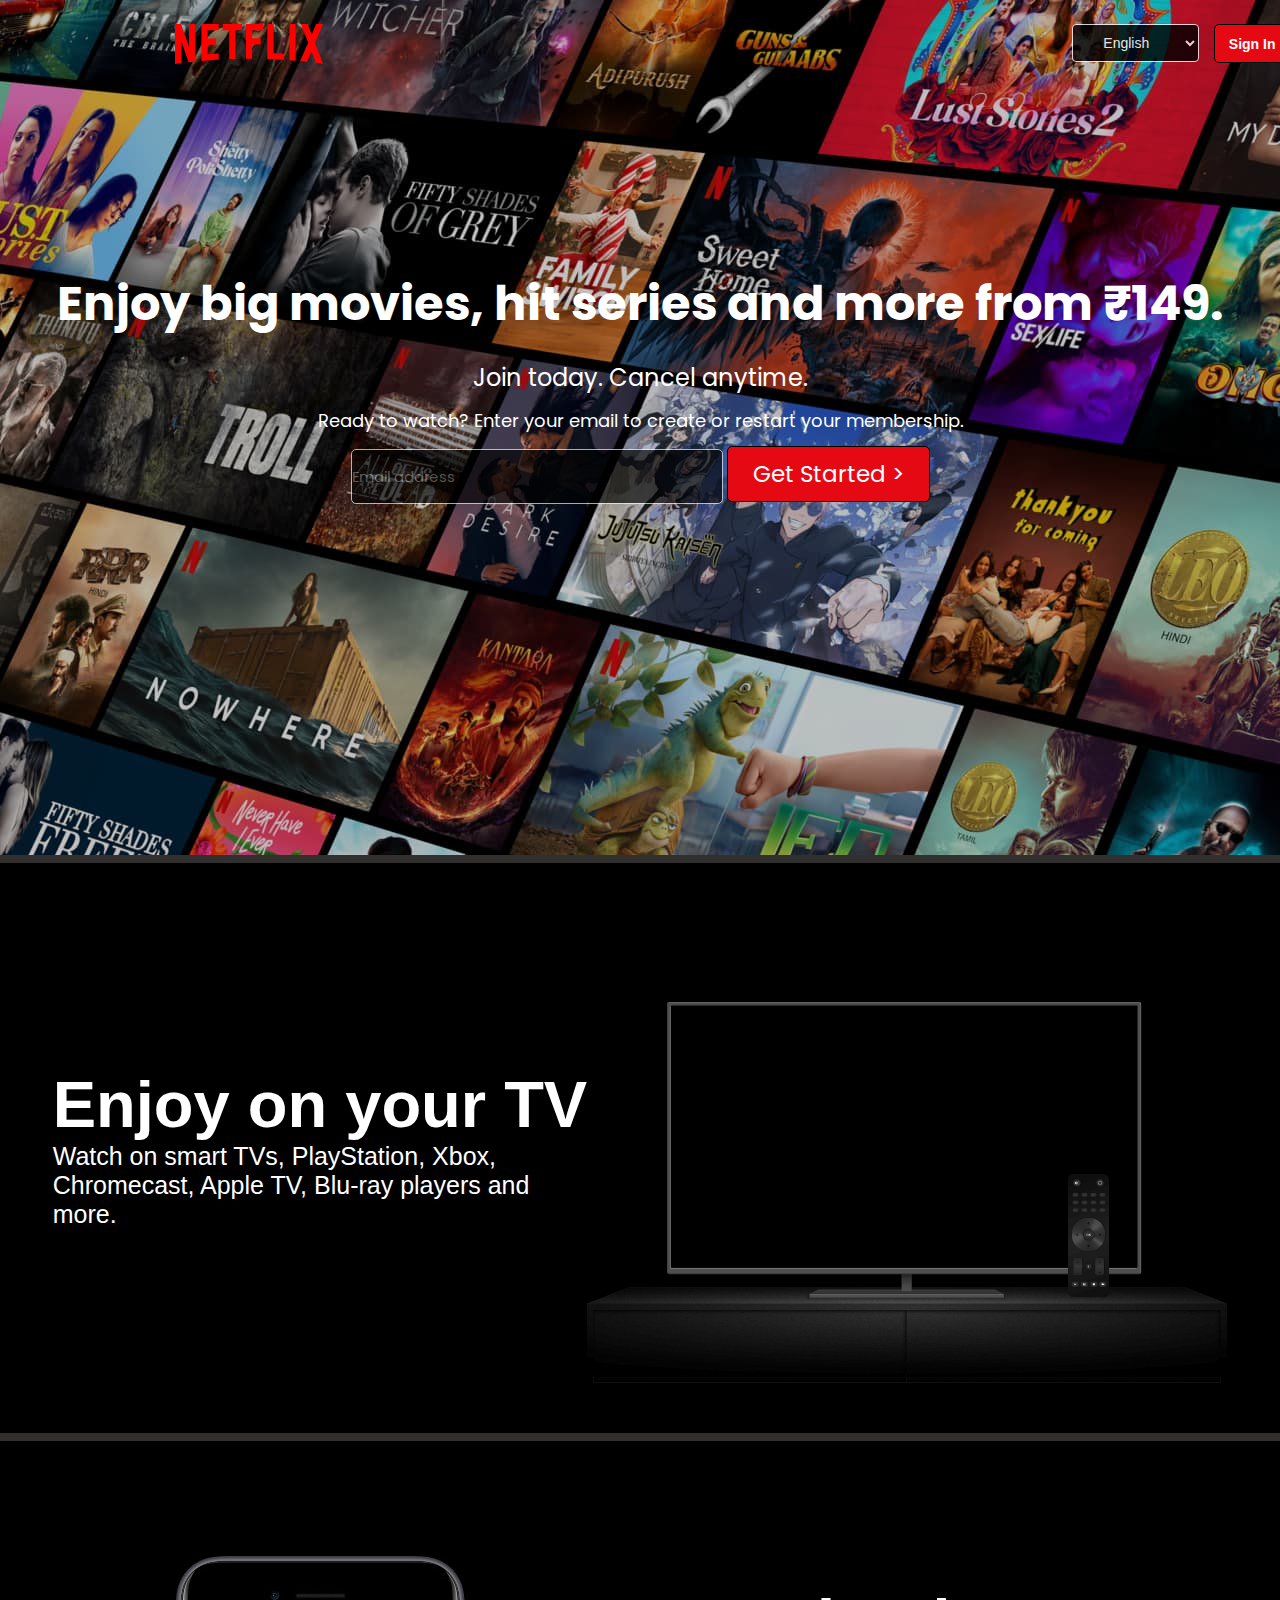
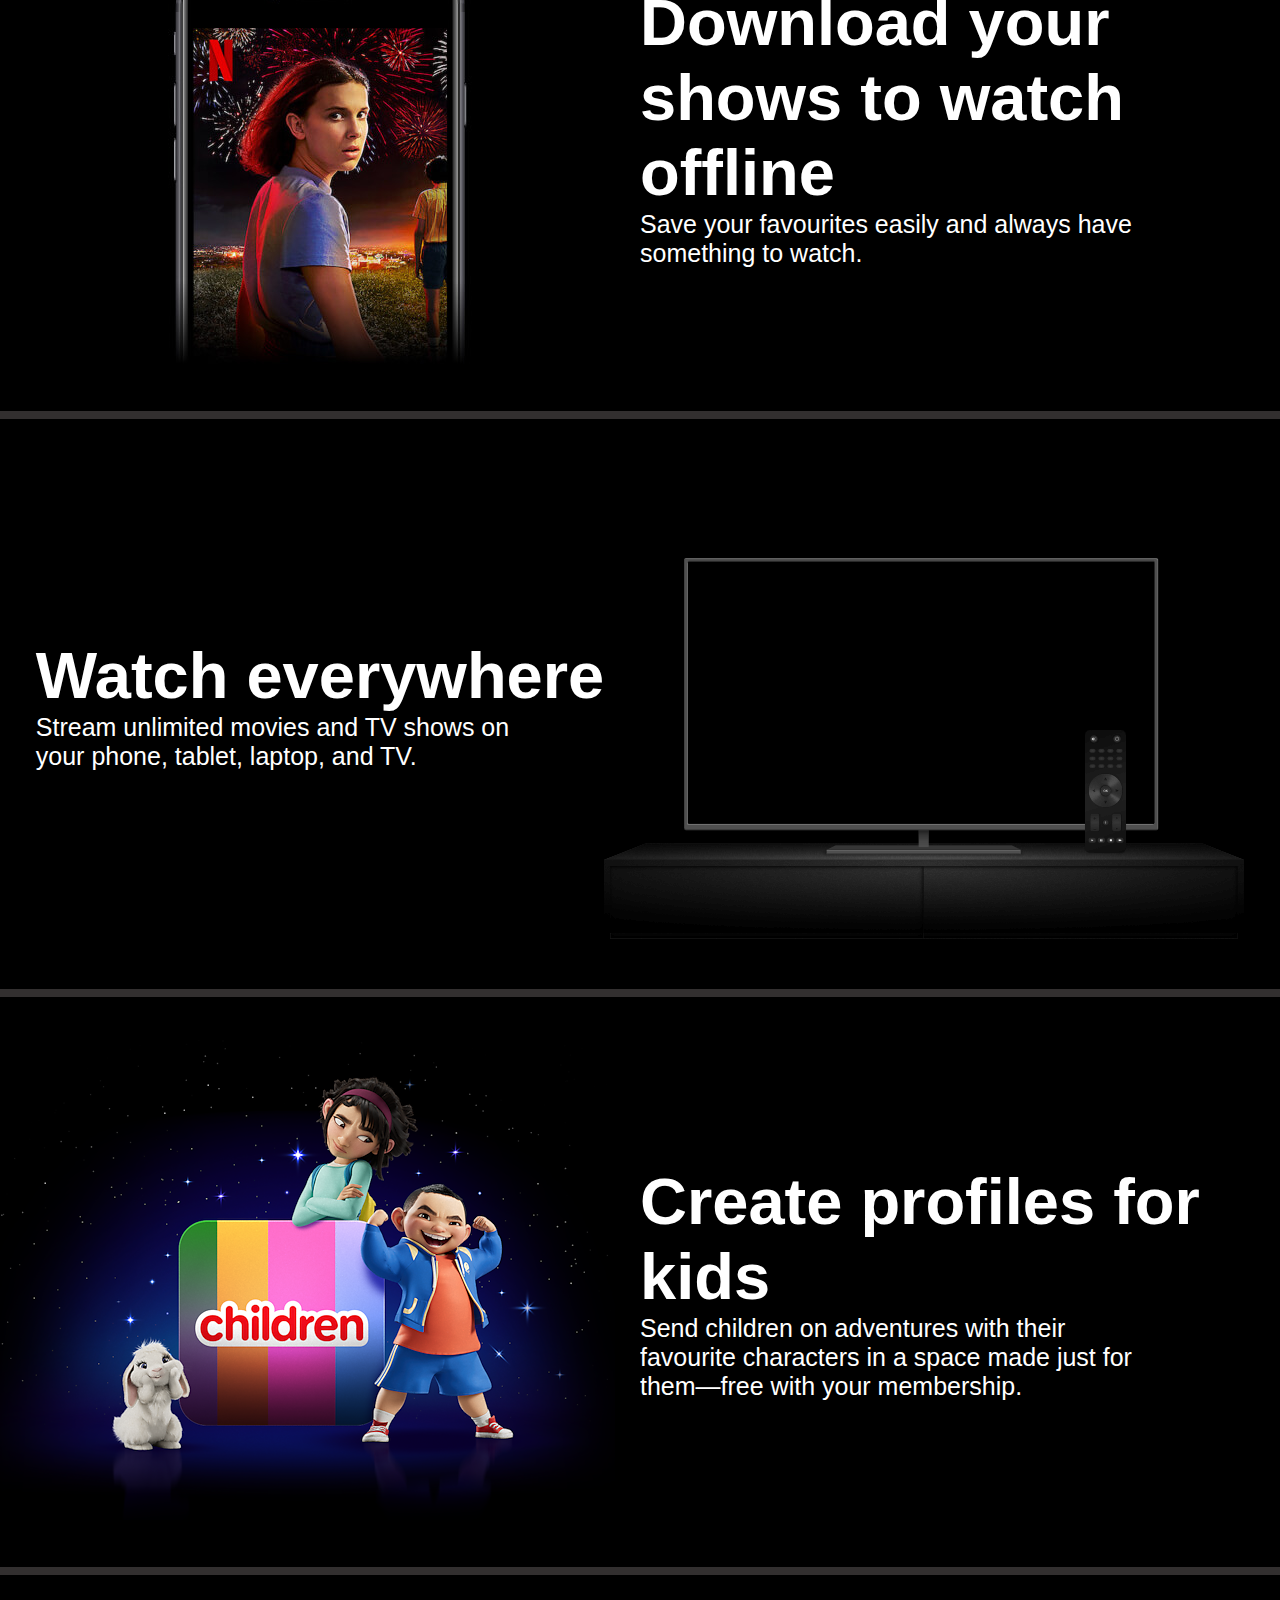
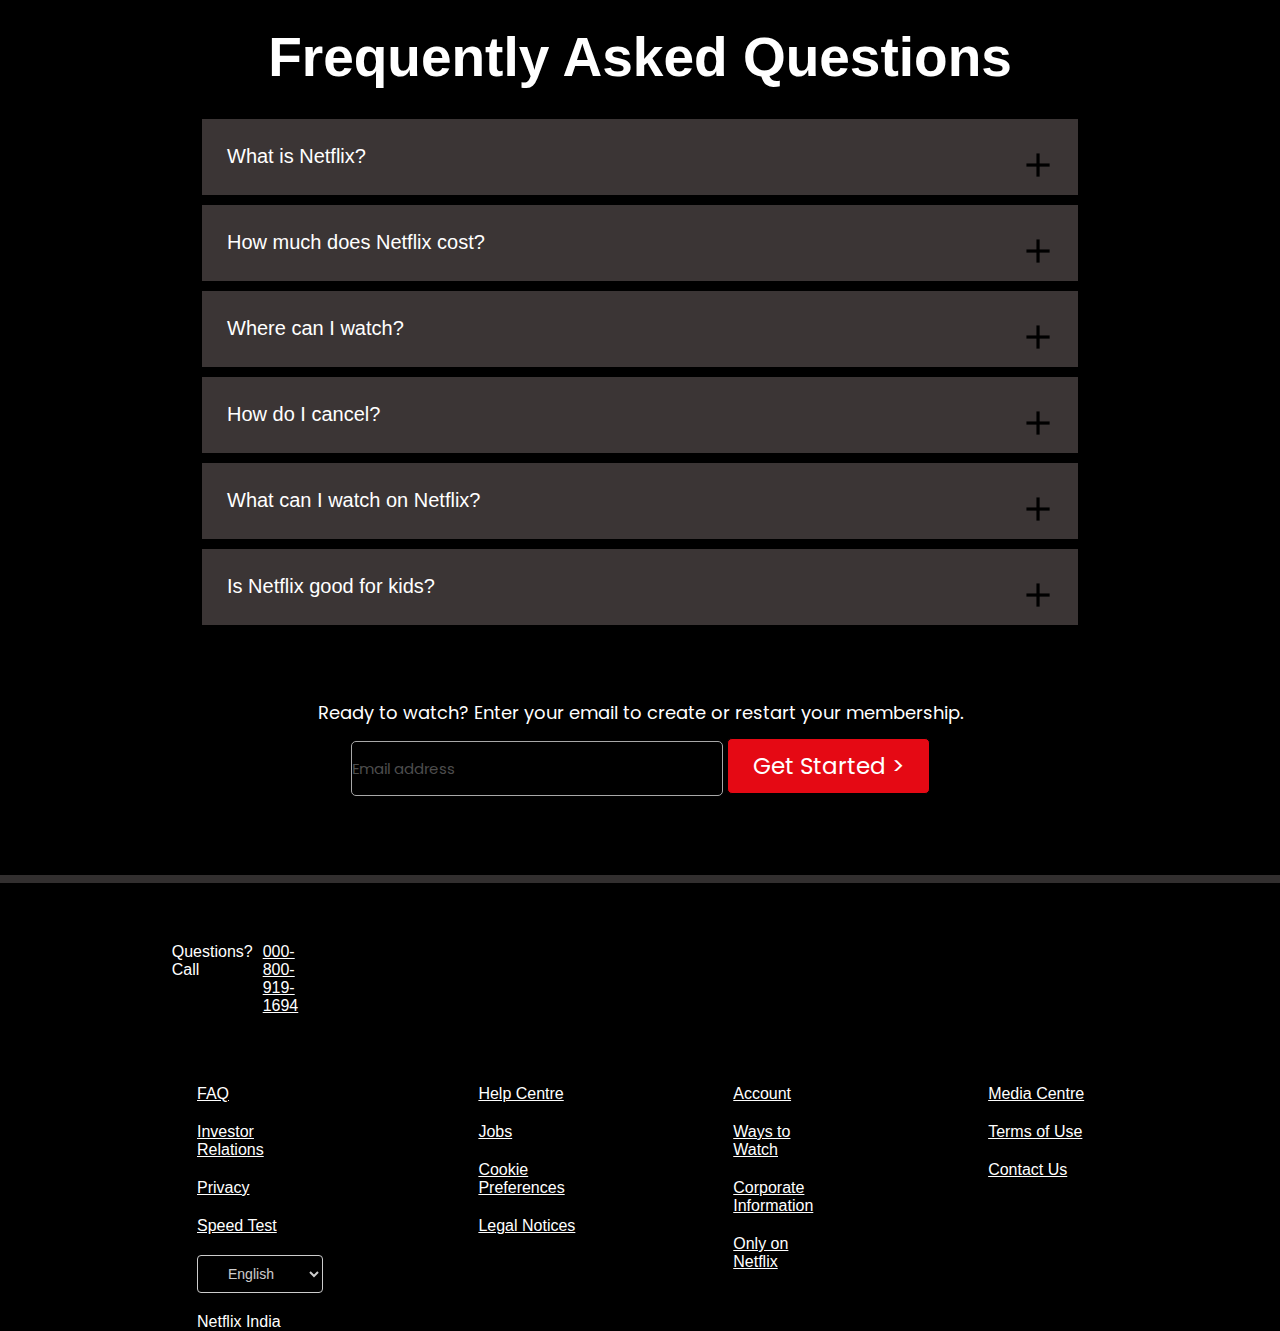
<file: Landing Page of Netflix/index.html>
<!DOCTYPE html>
<html lang="en">

<head>
    <meta charset="UTF-8">
    <meta name="viewport" content="width=device-width, initial-scale=1.0">
    <title>Netflix India – Watch TV Shows Online, Watch Movies Online</title>
    <link rel="stylesheet" href="style.css">
</head>

<body>
    <div class="bg">
        <div class="nav">
            <nav>
                <div class="logo"><img src="assests/images/logo.svg"></div>
                <div class="lang">
                    <select>
                        <option><span class="english">English</span></option>
                        <option><span class="hindi">Hindi</span></option>
                    </select>

                    <button class="signin">Sign In</button>
                </div>
            </nav>
        </div>

        <div class="main">
            <div class="first">Enjoy big movies, hit series and more from ₹149.</div>
            <div class="second">Join today. Cancel anytime.</div>
            <div class="third">Ready to watch? Enter your email to create or restart your membership.</div>
            <div class="fourth">
                <span class="input"><input type="text" placeholder="Email address"></span>
                <span class="btn"><button>Get Started &gt</button></span>
            </div>
        </div>

    </div>

    <div class="separation"></div>

    <div class="one">
        <div class="textone">
            <div>Enjoy on your TV</div>
            <div>Watch on smart TVs, PlayStation, Xbox, Chromecast, Apple TV, Blu-ray players and more.</div>
        </div>
        <div class="tv"><img src="assests/images/tv.png"> <video
                src="https://assets.nflxext.com/ffe/siteui/acquisition/ourStory/fuji/desktop/video-tv-in-0819.m4v"
                autoplay loop muted></video></div>
    </div>

    <div class="separation"></div>

    <div class="one">
        <div class="tv"><img src="assests/images/mobile.jpg"></div>
        <div class="textone">
            <div>Download your shows to watch offline</div>
            <div>Save your favourites easily and always have something to watch.</div>
        </div>
    </div>

    <div class="separation"></div>

    <div class="one">
        <div class="textone">
            <div>Watch everywhere</div>
            <div>Stream unlimited movies and TV shows on your phone, tablet, laptop, and TV.</div>
        </div>
        <div class="tv"><img src="assests/images/tv.png"> <video
                src="https://assets.nflxext.com/ffe/siteui/acquisition/ourStory/fuji/desktop/video-devices-in.m4v"
                autoplay loop muted></video></div>
    </div>

    <div class="separation"></div>

    <div class="one">
        <div class="tv"><img src="assests/images/cartoon.png"></div>
        <div class="textone">
            <div>Create profiles for kids</div>
            <div>Send children on adventures with their favourite characters in a space made just for them—free with
                your membership.</div>
        </div>
    </div>

    <div class="separation"></div>

    <div class="bottom">
        <div class="faq">Frequently Asked Questions</div>
        <div class="questions">
            <div><span>What is Netflix?</span><span><img src="assests/images/add.png" width="40px"></span></div>
            <div><span>How much does Netflix cost?</span><span><img src="assests/images/add.png" width="40px"></span>
            </div>
            <div><span>Where can I watch?</span><span><img src="assests/images/add.png" width="40px"></span></div>
            <div><span>How do I cancel?</span><span><img src="assests/images/add.png" width="40px"></span></div>
            <div><span>What can I watch on Netflix?</span><span><img src="assests/images/add.png" width="40px"></span>
            </div>
            <div><span>Is Netflix good for kids?</span><span><img src="assests/images/add.png" width="40px"></span>
            </div>
        </div>

        <div class="main main2">
            <div class="third">Ready to watch? Enter your email to create or restart your membership.</div>
            <div class="fourth">
                <span class="input"><input type="text" placeholder="Email address"></span>
                <span class="btn"><button>Get Started &gt</button></span>
            </div>
        </div>
    </div>
    
    <div class="separation"></div>

    <div class="final">
        <div class="call">Questions? Call <a href="#">000-800-919-1694</a></div>
        
        <div class="block">
            <div class="last1">
                <div><a href="#">FAQ</a></div>
                <div><a href="#">Investor Relations</a></div>
                <div><a href="#">Privacy</a></div>
                <div><a href="#">Speed Test</a></div>
                <div>
                    <nav>
                        <select>
                            <option><span class="english">English</span></option>
                            <option><span class="hindi">Hindi</span></option>
                        </select>
                    </nav>
                </div>
                <div>Netflix India</div>
            </div>  
        
            <div class="last2">
                <div><a href="#">Help Centre</a></div> 
                <div><a href="#">Jobs</a></div>
                <div><a href="#">Cookie Preferences</a></div>
                <div><a href="#">Legal Notices</a></div>
            </div>
        
            <div class="last3">
                <div><a href="#">Account</a></div>
                <div><a href="#">Ways to Watch</a></div>
                <div><a href="#">Corporate Information</a></div>
                <div><a href="#">Only on Netflix</a></div>
            </div>
        
            <div class="last4">
                <div><a href="#">Media Centre</a></div>
                <div><a href="#">Terms of Use</a></div>
                <div><a href="#">Contact Us</a></div>
            </div>
        </div>
    </div>
    
    

</body>

</html>
</file>
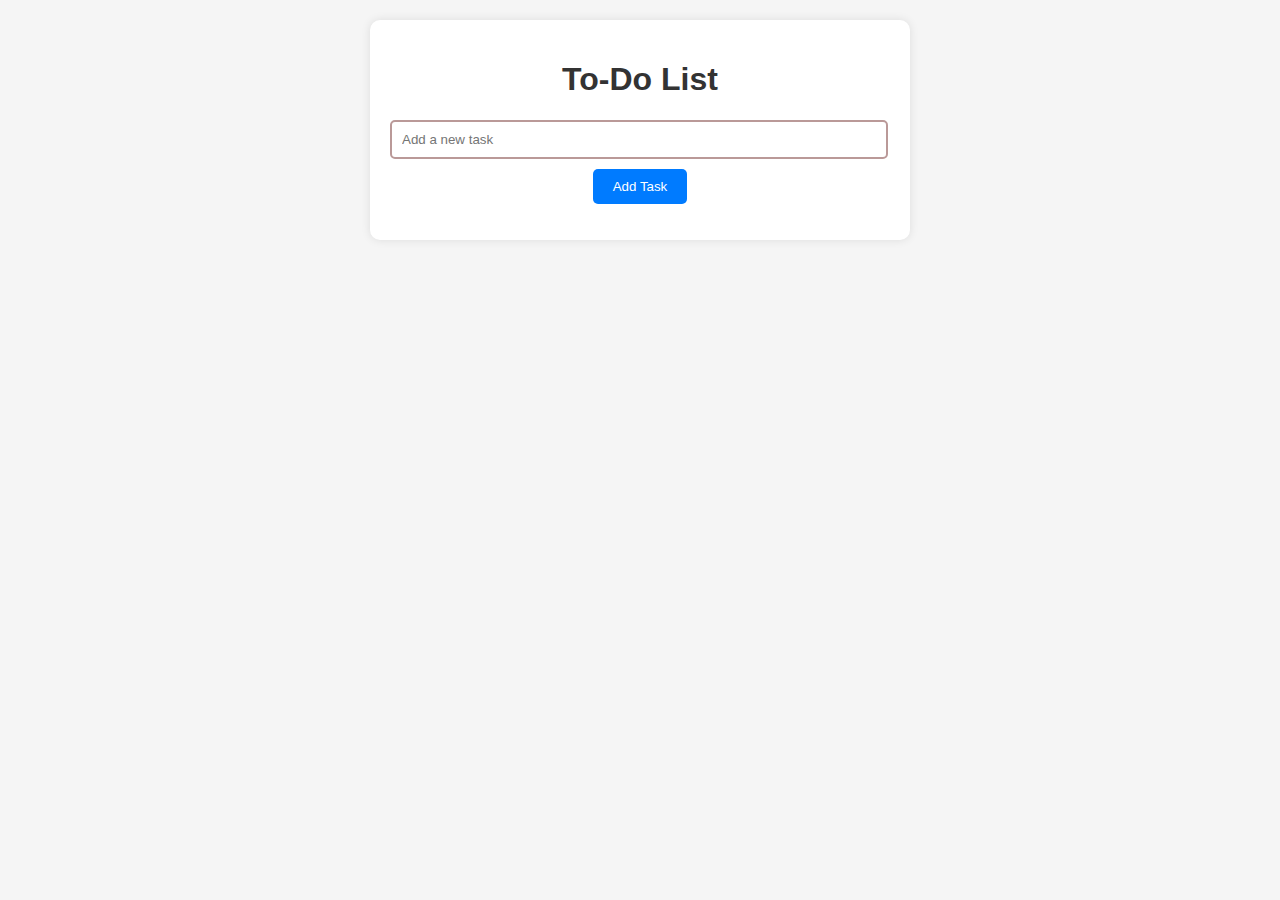
<file: To-Do List/index.html>
<!DOCTYPE html>
<html lang="en">
<head>
<meta charset="UTF-8">
<meta name="viewport" content="width=device-width, initial-scale=1.0">
<title>To-Do List</title>
<link rel="stylesheet" href="style.css">
</head>

<body>
    <div class="container">
        <h1>To-Do List</h1>
        <input type="text" id="todo-input" placeholder="Add a new task">
        <div id="button">
            <button onclick="addTask()">Add Task</button>
        </div>
        <ul id="tasks"></ul>
    </div>

    <script src="script.js"></script>
</body>
</html>
</file>
<file: Landing Page of Netflix/style.css>
@import url('https://fonts.googleapis.com/css2?family=Poppins:wght@700&display=swap');
@import url('https://fonts.googleapis.com/css2?family=Poppins:wght@400;700&display=swap');

*{
    margin: 0;
    padding: 0;
}
body{
    background-color: black;
}
.bg{
    width: 100%;
    height: 95vh;
    background-image: url(assests/images/bg.jpg);
    /* opacity: 0.44; */
}
.logo img{
    width: 148px;
    height: 40px;
}
nav select{
    width: 126.4px;
    height: 38px;
    padding: 0px 26px;
    border-radius: 4px;
    font-size: 14px;
    background-color: black;
    color: white;
    border: 0.5px solid white;
    opacity: 0.80;
    
}
.signin{
    width: 76.9px;
    height: 39px;
    background-color: rgb(229,9,20);
    color: rgb(255,255,255);
    font-size: 14px;
    font-weight: bold;
    border-radius: 5px;
    border: 0.5px solid black;
}
.signin:hover{
    background-color: rgb(171, 13, 21);
    cursor: pointer;
}
.nav nav{
    display: flex;
    width: 1266px;
    height: 92px;
    justify-content: space-between;
    padding: 24px 48px;
    margin: 0px 126.6px;
}
nav .lang{
    display: flex;
    padding: 0px 150px;
    gap: 15px;
}
.main{
    display: flex;
    justify-content: center;
    align-items: center;
    flex-direction: column;
    position: relative;
    top: 120px;
}
.first{
    color: white;
    font-size: 48px;
    padding: 8px;
    font-weight: bolder;
    font-family: poppins;
}
.second{
    color: white;
    font-size: 24px;
    padding: 12px;
    font-family: poppins;
}
.third{
    color: white;
    font-size: 18px;
    font-family: poppins;
}
.fourth{
    color: white;
    padding: 12px;
    font-family: poppins;
}
.fourth .input input{
    width: 370px;
    height: 53px;
    border-radius: 5px;
    font-size: 15px;
    font-family: poppins;
    background-color: black;
    opacity: 0.66;
    color: white;
    border: 0.5px solid white;
}
.fourth .btn button{
    width: 203px;
    height: 56px;
    border-radius: 5px;
    background-color: rgb(229,9,20);
    color: white;
    font-size: 23px;
    font-family: poppins;
    border: 0.5px solid black;
}
.fourth .btn button:hover{
    background-color: rgb(171, 13, 21);
    cursor: pointer;
}
.separation{
    height: 8px;
    background-color: rgb(50, 47, 47);
}
.one{
    width: 100%;
    height: 570px;
    display: flex;
    justify-content: center;
    align-items: center;
}
.textone :nth-child(1){
    color: white;
    font-size: 65px;
    font-family: sans-serif;
    font-weight: bolder;
}
.textone :nth-child(2){
    color: white;
    font-size: 25px;
    max-width: 40vw;
    font-family: sans-serif;
}
.tv{
    position: relative;
}
.tv video{
    position: absolute;
    top: 97px;
    right: 85px;
    z-index: -10;
}
.bottom{
    width: 100%;
    height: 900px;
    display: flex;
    align-items: center;
    flex-direction: column;
    position: relative;
    top: 50px;
}
.bottom .faq{
    color: white;
    font-size: 55px;
    font-family: 'Segoe UI', Tahoma, Geneva, Verdana, sans-serif;
    font-weight: bolder;
}
.bottom .questions{
    color: white;
    width: 70vw;
    height: 50px;
    margin-top: 20px;
}
.bottom .questions div{
    background-color: rgb(59, 53, 53);
    height: 50px;
    padding-top: 26px;
    padding-left: 25px;
    padding-right: 20px;
    margin: 10px 10px;
    font-family: 'Segoe UI', Tahoma, Geneva, Verdana, sans-serif;                                                                                  
    font-size: 20px;
    display: flex;
    justify-content: space-between;
}
.bottom .questions div:hover{
    background-color: rgb(73, 67, 67);
    cursor: pointer;
}
.questions div span img{
    color: white;
}
.main2{
    margin-top: 420px;
}
.final {
    color: white;
    font-family: sans-serif;
    width: 70vw;
    height: 400px;
    margin: auto;
    display: flex;
    flex-direction: column;
    align-items: center;
}
.final .call{
    display: flex;
    padding-top: 60px;
    padding-bottom: 30px;
    padding-right: 810px;
    gap: 10px;
}
.final .call a{
    color: white;
}
.final .block .last1 div a{
    color: white;
}
.final .block .last2 div a{
    color: white;
}
.final .block .last3 div a{
    color: white;
}
.final .block .last4 div a{
    color: white;
}
.final .block{
    gap: 155px;
    padding-left: 5px;
    display: grid;
    grid-template-columns: 1fr 1fr 1fr 1fr;
}
.final .block div{
    padding-top: 20px;
}
</file>
<file: To-Do List/style.css>
body {
    font-family: 'Segoe UI', Tahoma, Geneva, Verdana, sans-serif;
    background-color: #f5f5f5;
    margin: 0;
    padding: 0;
}
.container {
    max-width: 500px;
    margin: 20px auto;
    background-color: #fff;
    border-radius: 10px;
    padding: 20px;
    box-shadow: 0 0 10px rgba(0, 0, 0, 0.1);
}
h1 {
    text-align: center;
    color: #333;
}
input[type="text"] {
    width: calc(100% - 80px);
    padding: 10px;
    border: none;
    border-radius: 5px;
    margin-bottom: 10px;
}
button {
    padding: 10px 20px;
    background-color: #007bff;
    color: #fff;
    border: none;
    border-radius: 5px;
    cursor: pointer;
    transition: background-color 0.3s ease;
}
#button {
    display: flex;
    justify-content: center;
}
button:hover {
    background-color: #0056b3;
}
ul {
    list-style-type: none;
    padding: 0;
}
li {
    display: flex;
    align-items: center;
    justify-content: space-between;
    padding: 10px;
    border-bottom: 1px solid #eee;
}
.task-text {
    flex-grow: 1;
    margin-left: 10px;
    color: #333;
}
.delete-btn {
    background-color: #dc3545;
    border: none;
    color: #fff;
    padding: 5px 10px;
    border-radius: 5px;
    cursor: pointer;
    transition: background-color 0.3s ease;
}
.delete-btn:hover {
    background-color: #c82333;
}
.completed {
    text-decoration: line-through;
    color: #999;
}
#todo-input {
    border: 2px solid rgb(186, 153, 152);
    width: 474px;
}
</file>
